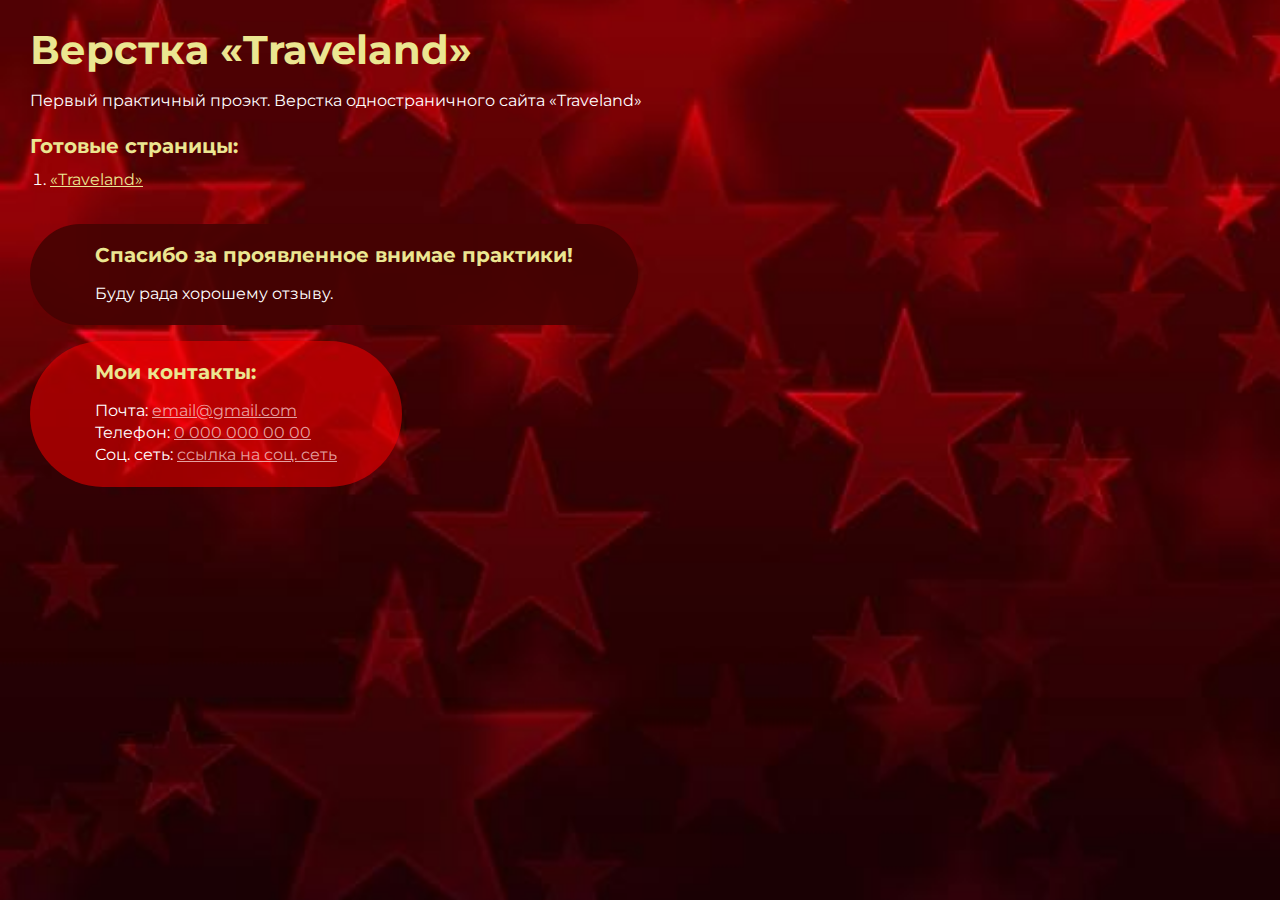
<file: index.html>
<!DOCTYPE html>
<html>

<head>
	<meta charset="UTF-8">
	<meta name="viewport" content="width=device-width, initial-scale=1.0">
	<title>Верстка «traveland»</title>
</head>

<body>
	<div class="rootpage">
		<h1>Верстка «Traveland»</h1>
		<div class="rootpage__info">
			Первый практичный проэкт. Верстка одностраничного сайта «Traveland»
		</div>
		<h2>Готовые страницы:</h2>
		<ol class="rootpage__list">
			<li><a target="_blank" href="home.html">«Traveland»</a></li>
		</ol>
		<div class="rootpage__tnx">
			<h2>Спасибо за проявленное внимае практики!</h2>
			<p>Буду рада хорошему отзыву.</p>
		</div>
		<div class="rootpage__contacts">
			<h2>Мои контакты:</h2>
			<p>Почта: <a href="mailto:email@gmail.com">email@gmail.com</a></p>
			<p>Телефон: <a href="tel:8800800800">0 000 000 00 00</a></p>
			<p>Соц. сеть: <a href="">ссылка на соц. сеть</a></p>
		</div>
	</div>
</body>
<style>
	@charset "UTF-8";
	@import url("https://fonts.googleapis.com/css?family=Montserrat:regular,700&display=swap");

	*,
	*::before,
	*::after {
		padding: 0px;
		margin: 0px;
		border: 0px;
		box-sizing: border-box;
	}

	html,
	body {
		height: 100%;
		margin: 0;
		padding: 0;
		min-width: 320px;
		width: 100%;
		color: #fff;
		background: url("img/jpg/hlavn.jpg") no-repeat;
		background-position: center center;
		background-size: cover;
		background-attachment: fixed;
	}

	body {
		font-family: Montserrat;
		font-size: 100%;
		line-height: 1;
		font-size: 1rem;
	}

	a {
		text-decoration: underline;
		color: #ebe691
	}

	a:visited {
		text-decoration: underline;
		color: #aaa768;
	}

	a:hover {
		text-decoration: none;
	}

	ul li {
		list-style: none;
	}

	img {
		vertical-align: top;
	}

	.wrapper {
		width: 100%;
		min-height: 100%;
		overflow: hidden;
	}

	.rootpage {
		padding: 30px;
		display: flex;
		flex-direction: column;
		align-items: flex-start;
	}

	@media (max-width: 767px) {
		.rootpage {
			padding: 30px 15px;
		}
	}

	h1 {
		color: #ebe691;
		font-size: 2.5rem;
		margin: 0px 0px 1.25rem 0px;
	}

	@media (max-width: 767px) {
		h1 {
			font-size: 1.85rem;
			margin: 0px 0px 1.25rem 0px;
		}
	}

	h2 {
		color: #ebe691;
		font-size: 1.25rem;
		margin: 0px 0px 1rem 0px;
	}

	@media (max-width: 767px) {
		h2 {
			font-size: 1.125rem;
			margin: 0px 0px 1rem 0px;
		}
	}

	.rootpage__info {
		line-height: 140%;
		margin: 0px 0px 1.5rem 0px;
	}

	.rootpage__list {
		margin: 0px 0px 2.25rem 1.25rem;
	}

	.rootpage__list li:not(:last-child) {
		margin: 0px 0px 15px 0px;
	}

	.rootpage__contacts,
	.rootpage__tnx {
		border-radius: 200px;
		padding: 20px 65px;
		line-height: 140%;
	}

	@media (max-width: 767px) {

		.rootpage__contacts,
		.rootpage__tnx {
			border-radius: 40px;
			padding: 20px;
		}
	}

	.rootpage__contacts {
		background: #f9000088;

	}

	.rootpage__contacts a {
		color: #f6c8c8cc;
	}

	.rootpage__tnx {
		background: #450202e5;
		margin: 0px 0px 1rem 0px;
	}
</style>

</html>
</file>
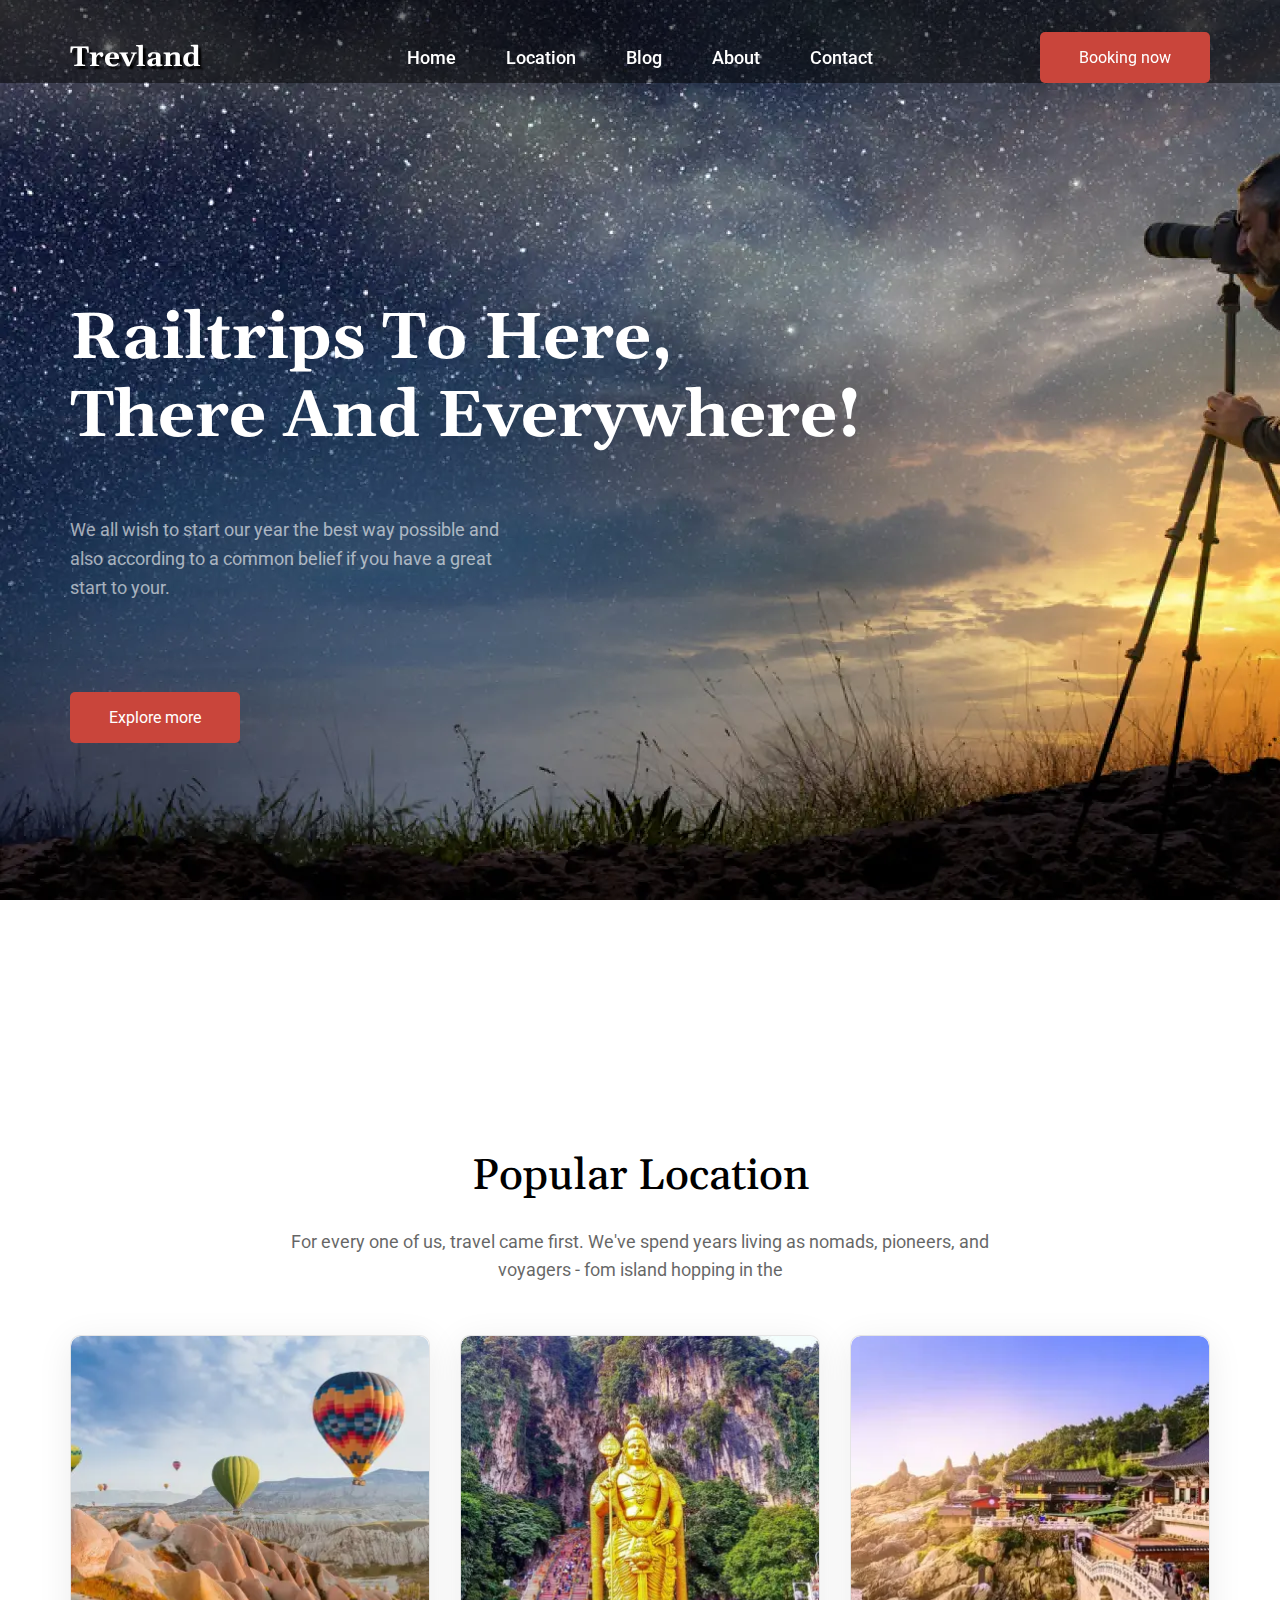
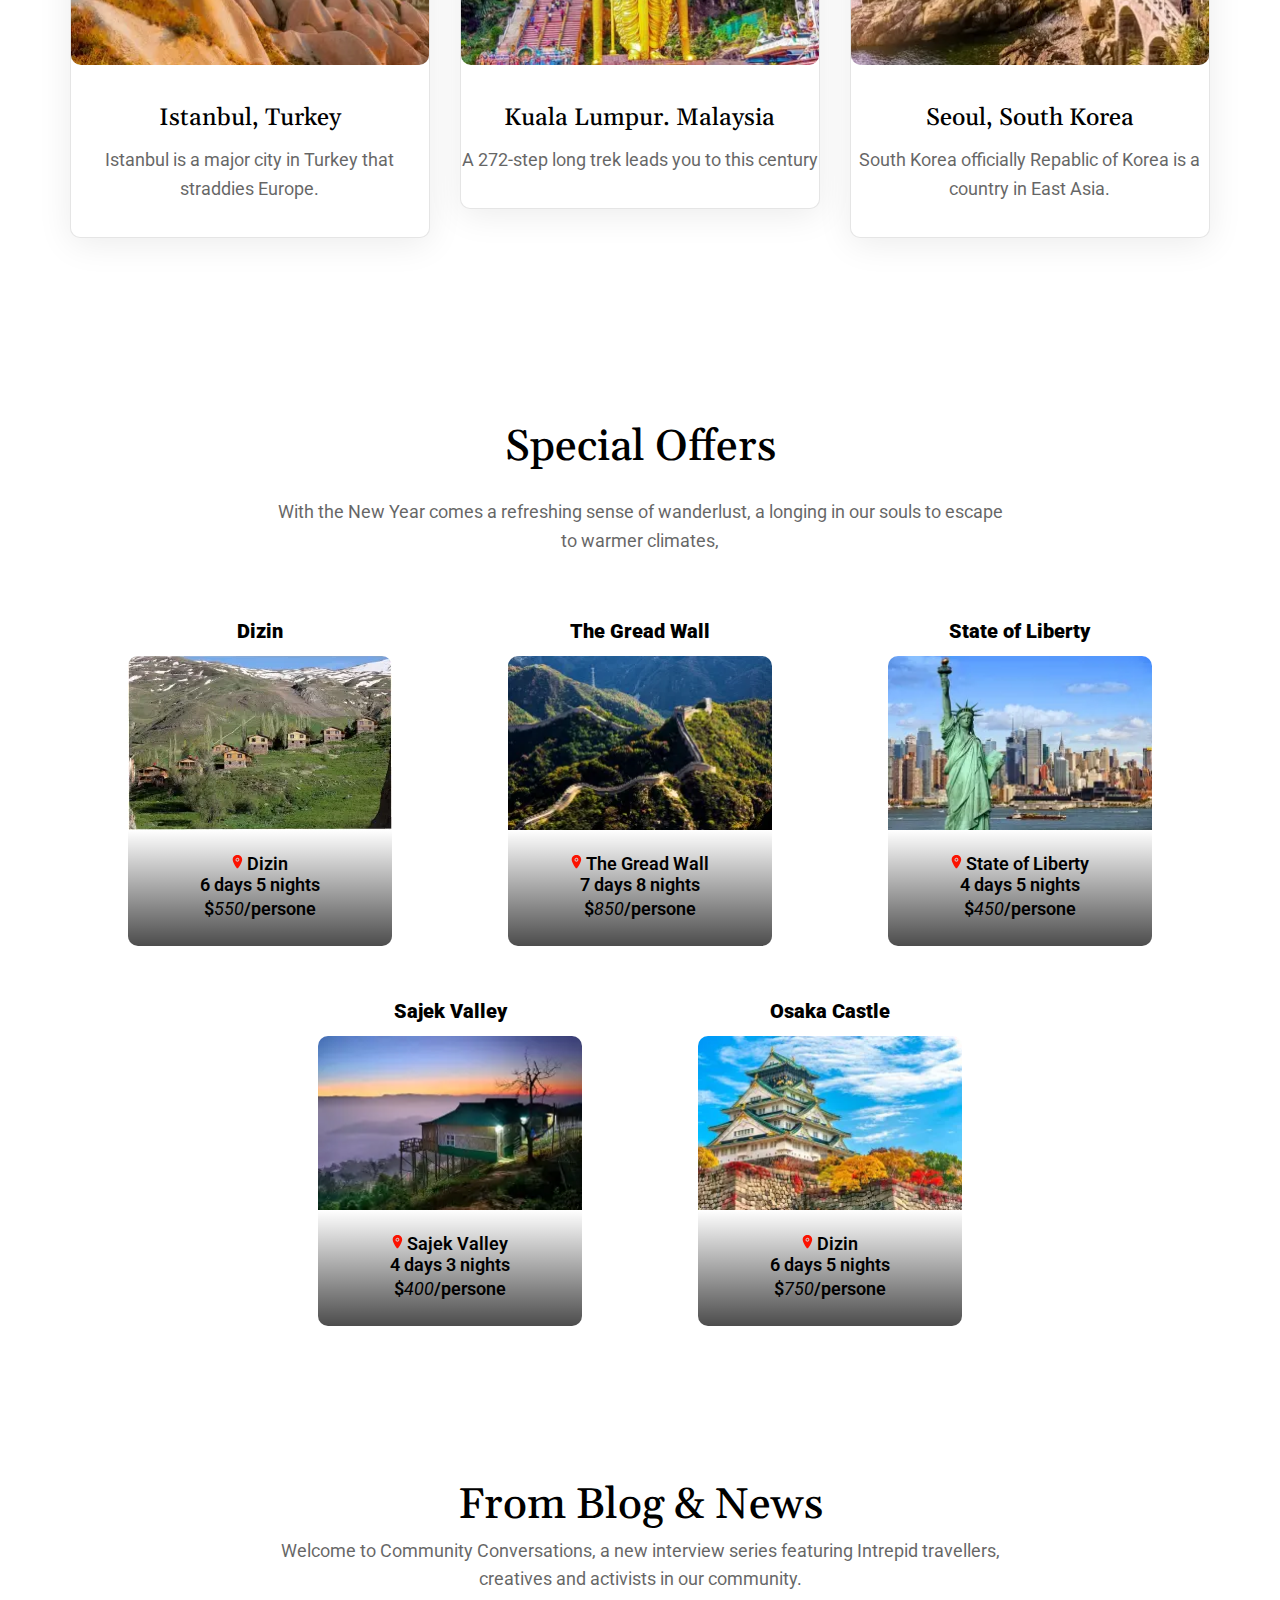
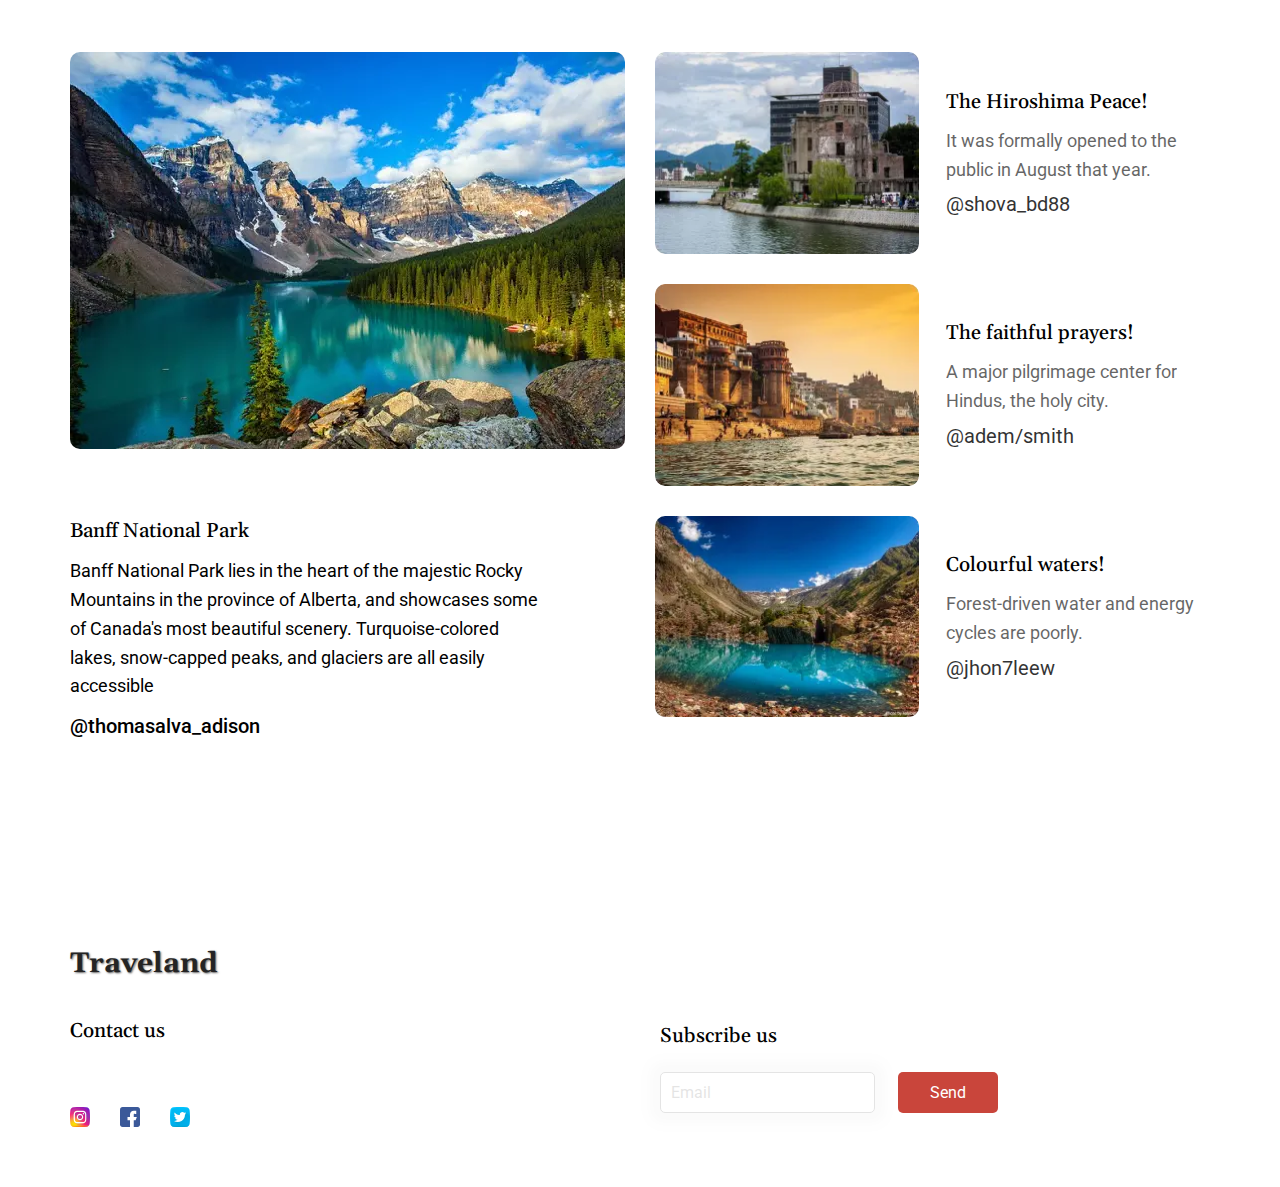
<file: home.html>
<!DOCTYPE html>
<html lang="ru">

<head>
	<title>Главная</title>
	<meta charset="UTF-8">
	<meta name="format-detection" content="telephone=no">
	<!-- <style>body{opacity: 0;}</style> -->
	<link rel="stylesheet" href="css/style.min.css?_v=20220529233107">
	<link rel="shortcut icon" href="favicon.ico">
	<!-- <meta name="robots" content="noindex, nofollow"> -->
	<meta name="viewport" content="width=device-width, initial-scale=1.0">
</head>

<body>
	<div class="wrapper">
		<header class="header">
			<div class="header__container">
				<a href="#" class="header__logo">Trevland</a>
				<div class="header__menu menu">
					<nav class="menu__body">
						<ul class="menu__list">
							<li class="menu__item"><a href="#" class="menu__link">Home</a></li>
							<li class="menu__item"><a href="#" class="menu__link">Location</a></li>
							<li class="menu__item"><a href="#" class="menu__link">Blog</a></li>
							<li class="menu__item"><a href="#" class="menu__link">About</a></li>
							<li class="menu__item"><a href="#" class="menu__link">Contact</a></li>
						</ul>
					</nav>
				</div>
				<a class="header__button button">Booking now</a>
				<button type="button" class="menu__icon icon-menu"><span></span></button>
			</div>
		</header>
		<main class="page">
			<div class="page__railtrips railtrips">
				<div class="railtrips__container">
					<h1 class="railtrips__title">Railtrips to here, there and everywhere!</h1>
					<div class="railtrips__text">We all wish to start our year the best way possible and also according to a
						common belief if you have a great start to
						your.</div>
					<a class="railtrips__button button">Explore more</a>
				</div>
			</div>
			<div class="page__popular popular">
				<div class="popular__container">
					<h2 class="popular__title">popular Location</h2>
					<div class="popular__text">For every one of us, travel came first. We've spend years living as
						nomads,
						pioneers, and voyagers - fom island hopping in the</div>
					<div class="popular__cards card">
						<div class="card__block">
							<div class="card__body">

								<a htef="#" class="card__image">

									<picture><source srcset="img/jpg/istanbul.webp" type="image/webp"><img class="card__img" src="img/jpg/istanbul.jpg" alt="istanbul"></picture>

								</a>
								<h3 class="card__title">istanbul, turkey</h3>
								<p class="card__text">Istanbul is a major city in Turkey that straddies Europe. </p>
							</div>
						</div>
						<div class="card__block">
							<div class="card__body">
								<a class="card__image" href="#">

									<picture><source srcset="img/jpg/kuala.webp" type="image/webp"><img class="card__img" src="img/jpg/kuala.jpg" alt="kuala"></picture>

								</a>
								<h3 class="card__title">kuala lumpur. malaysia</h3>
								<p class="card__text">A 272-step long trek leads you to this century</p>
							</div>
						</div>
						<div class="card__block">
							<div class="card__body">
								<a class="card__image">
									<picture><source srcset="img/jpg/seoul.webp" type="image/webp"><img class="card__img" src="img/jpg/seoul.jpg" alt="Seoul"></picture>

								</a>
								<h3 class="card__title">seoul, south korea</h3>
								<p class="card__text">South Korea officially Repablic of Korea is a country in East Asia.</p>
							</div>
						</div>
					</div>
				</div>
			</div>
			<div class="page__special-offers special-offers">
				<div class="special-offers__container">
					<h2 class="special-offers__title">
						special offers
					</h2>
					<div class="special-offers__text">
						With the New Year comes a refreshing sense of wanderlust, a longing in our souls to escape to warmer
						climates,
					</div>
					<div class="special-offers__menu">
						<div class="special-offers__item">
							<div class="special-offers__body">
								<h2 class="special-offers__subtitle">Dizin</h2>
								<a href="#" class="special-offers__image-ibg">
									<picture><source srcset="img/jpg/dizin.webp" type="image/webp"><img src="img/jpg/dizin.jpg" alt="dizin" class="special-offers__img"></picture>
								</a>
								<div class="special-offers__info">
									<div class="maps">
										<a href="https://goo.gl/maps/PmkqjJhzoZ4zQ5ZFA"><img class="special-offers__icon" src="img/icons/map.svg" alt="map"></a>
										<h6>Dizin</h6>
									</div>
									<p>6 days 5 nights</p>
									<p>$<span>550</span>/persone</p>
								</div>
							</div>
						</div>
						<div class="special-offers__item">
							<div class="special-offers__body">
								<h2 class="special-offers__subtitle">The Gread Wall</h2>
								<a href="#" class="special-offers__image-ibg">
									<picture><source srcset="img/jpg/china.webp" type="image/webp"><img src="img/jpg/china.jpg" alt="china" class="special-offers__img"></picture></a>
								<div class="special-offers__info">
									<div class="maps">
										<a href="https://goo.gl/maps/PmkqjJhzoZ4zQ5ZFA"><img class="special-offers__icon" src="img/icons/map.svg" alt="map"></a>
										<h6>The Gread Wall</h6>
									</div>
									<p>7 days 8 nights</p>
									<p>$<span>850</span>/persone</p>
								</div>
							</div>
						</div>
						<div class="special-offers__item">
							<div class="special-offers__body">
								<h2 class="special-offers__subtitle">State of Liberty</h2>
								<a href="#" class="special-offers__image-ibg">
									<picture><source srcset="img/jpg/usa.webp" type="image/webp"><img src="img/jpg/usa.jpg" alt="use" class="special-offers__img"></picture></a>

								<div class="special-offers__info">
									<div class="maps">
										<a href="https://goo.gl/maps/PmkqjJhzoZ4zQ5ZFA"><img class="special-offers__icon" src="img/icons/map.svg" alt="map"></a>
										<h6>State of Liberty</h6>
									</div>
									<p>4 days 5 nights</p>
									<p>$<span>450</span>/persone</p>
								</div>
							</div>
						</div>
						<div class="special-offers__item">
							<div class="special-offers__body">
								<h2 class="special-offers__subtitle">Sajek Valley</h2>
								<a href="#" class="special-offers__image-ibg">
									<picture><source srcset="img/jpg/sajekValley.webp" type="image/webp"><img class="special-offers__img" src="img/jpg/sajekValley.jpg" alt="dizin"></picture>
								</a>
								<div class="special-offers__info">
									<div class="maps">
										<a href="https://goo.gl/maps/PmkqjJhzoZ4zQ5ZFA"><img class="special-offers__icon" src="img/icons/map.svg" alt="map"></a>
										<h6>Sajek Valley</h6>
									</div>
									<p>4 days 3 nights</p>
									<p>$<span>400</span>/persone</p>
								</div>
							</div>
						</div>
						<div class="special-offers__item">
							<div class="special-offers__body">
								<h2 class="special-offers__subtitle">Osaka Castle</h2>
								<a href="#" class="special-offers__image-ibg">
									<picture><source srcset="img/jpg/osaka.webp" type="image/webp"><img src="img/jpg/osaka.jpg" alt="osaka" class="special-offers__img"></picture></a>

								<div class="special-offers__info">
									<div class="maps">
										<a href="https://goo.gl/maps/PmkqjJhzoZ4zQ5ZFA"><img class="special-offers__icon" src="img/icons/map.svg" alt="map"></a>
										<h6>Dizin</h6>
									</div>
									<p>6 days 5 nights</p>
									<p>$<span>750</span>/persone</p>
								</div>
							</div>
						</div>
					</div>
				</div>
			</div>


			<div class="page__news news">
				<div class="news__container">
					<h2 class="news__title">
						From Blog & News
					</h2>
					<div class="news__text">
						Welcome to Community Conversations, a new interview series featuring Intrepid travellers, creatives
						and activists in our
						community.
					</div>
					<div class="new__card">
						<div class="news__items item">
							<div class="item__block-big big-block">
								<div class="big-block__body">
									<a href="#" class="big-block__image">
										<picture><source srcset="img/jpg/canada-ontario-niagara.webp" type="image/webp"><img class="big-block__img" src="img/jpg/canada-ontario-niagara.jpg" alt="canada"></picture></a>
									<a href="#" class="big-block__subtitle">Banff National Park
									</a>
									<p class="big-block__subtext">Banff National Park lies in the heart of the majestic Rocky
										Mountains
										in the province of Alberta, and showcases some of
										Canada's most beautiful scenery. Turquoise-colored lakes, snow-capped peaks, and glaciers
										are all easily accessible
									</p>
									<div class="big-block__nick">@thomasalva_adison</div>
								</div>
							</div>
							<div class="item__block-small small-block">
								<div class="small-block__body">
									<div class="small-block__card">
										<a href="#" class="small-block__picture-ibg">
											<picture><source srcset="img/jpg/hiroshima-japan.webp" type="image/webp"><img src="img/jpg/hiroshima-japan.jpg" alt="hirosima"></picture>
										</a>
									</div>
									<div class="small-block__info">
										<a href="#" class="small-block__subtitle">The Hiroshima Peace!
										</a>
										<p class="small-block__subtext">It was formally opened to the public in August that
											year.
										</p>
										<div class="small-block__nick">@shova_bd88</div>
									</div>
								</div>
								<div class="small-block__body">
									<div class="small-block__card">
										<a href="#" class="small-block__picture-ibg">
											<picture><source srcset="img/jpg/india-top-attractions.webp" type="image/webp"><img class="small-block__image" src="img/jpg/india-top-attractions.jpg" alt="idia"></picture>
										</a>
									</div>
									<div class="small-block__info">
										<a href="#" class="small-block__subtitle">The faithful prayers!
										</a>
										<p class="small-block__subtext">A major pilgrimage center for Hindus, the holy city.</p>
										<div class="small-block__nick">@adem/smith</div>
									</div>
								</div>
								<div class="small-block__body">
									<div class="small-block__card">
										<a href="#" class="small-block__picture-ibg">
											<picture><source srcset="img/jpg/Naltar-lake-pakistan.webp" type="image/webp"><img class="small-block__image" src="img/jpg/Naltar-lake-pakistan.jpg" alt="pakistan"></picture>
										</a>
									</div>
									<div class="small-block__info">
										<a href="#" class="small-block__subtitle">Colourful waters!
										</a>
										<p class="small-block__subtext">Forest-driven water and energy cycles are poorly.</p>
										<div class="small-block__nick">@jhon7leew</div>
									</div>
								</div>
							</div>
						</div>
					</div>
				</div>
			</div>
		</main>
	</div>
	<div class="lk">
		<span></span>
	</div>
	<footer class="footer">
		<div class="footer__container">
			<div class="footer__logo">Traveland</div>
			<div class="footer__item">
				<div class="footer__contact contact">
					<div class="contact__body">
						<div class="contact__titl">Contact us</div>
						<div class="contact__sety">
							<a href="https://www.instagram.com/" class="contact__instagram">
								<img src="img/icons/insta.svg" alt="insta">
							</a>
							<a href="https://www.facebook.com/" class="contact__facebook">
								<img src="img/icons/fasebook.svg" alt="facebook">
							</a>
							<a href="https://twitter.com/?lang=ru" class="contact__twite">
								<img src="img/icons/twiter.svg" alt="">
							</a>
						</div>
					</div>
				</div>
				<div class="footer__subscript subscript">
					<div class="subscript__titl">Subscribe us</div>
					<form class="subscript__form form">
						<input class="form__input" type="email" name="email" value="Email" required="required">
						<input class="form__button" type="submit" name="submit_btn" value="Send">
					</form>
				</div>
			</div>
		</div>
	</footer>
	</div>
	<!-- 
<div id="popup" aria-hidden="true" class="popup">
	<div class="popup__wrapper">
		<div class="popup__content">
			<button data-close type="button" class="popup__close">Закрыть</button>
			<div class="popup__text">
			</div>
		</div>
	</div>
</div>
 -->

	<script src="js/app.min.js?_v=20220529233107"></script>
</body>

</html>
</file>
<file: css/style.min.css>
@charset "UTF-8";@import url(https://fonts.googleapis.com/css?family=Gelasio:regular,italic,500,700&display=swap);@import url(https://fonts.googleapis.com/css?family=Roboto:regular,500,700&display=swap);*{padding:0;margin:0;border:0}*,:after,:before{-webkit-box-sizing:border-box;box-sizing:border-box}body,html{height:100%;min-width:320px}body{color:#000;line-height:1;font-family:Roboto,sans-serif;font-size:.875rem;-ms-text-size-adjust:100%;-moz-text-size-adjust:100%;-webkit-text-size-adjust:100%;-webkit-font-smoothing:antialiased;-moz-osx-font-smoothing:grayscale}button,input,textarea{font-family:Roboto,sans-serif;font-size:inherit}button{cursor:pointer;color:inherit;background-color:inherit}a{color:inherit}a:link,a:visited{text-decoration:none}a:hover{text-decoration:none}ul li{list-style:none}img{vertical-align:top}h1,h2,h3,h4,h5,h6{font-weight:inherit;font-size:inherit}.lock body{overflow:hidden;-ms-touch-action:none;touch-action:none}.wrapper{min-height:100%;display:-webkit-box;display:-ms-flexbox;display:flex;-webkit-box-orient:vertical;-webkit-box-direction:normal;-ms-flex-direction:column;flex-direction:column;overflow:hidden}.wrapper>main{-webkit-box-flex:1;-ms-flex:1 1 auto;flex:1 1 auto}.wrapper>*{min-width:0}[class*=__container]{max-width:71.25rem;-webkit-box-sizing:content-box;box-sizing:content-box;margin:0 auto;padding:0 .9375rem}[class*=__title]{font-family:Gelasio,serif;max-width:374px;text-align:center;margin-bottom:20px;text-transform:capitalize;font-style:normal;font-weight:500;font-size:43px;line-height:140%}[class*=__text]{font-family:Roboto,sans-serif;max-width:735px;margin-bottom:50px;text-align:center;font-style:normal;font-weight:400;font-size:18px;line-height:160%;opacity:.6}[class*=-ibg]{position:relative}[class*=-ibg] img{-o-object-fit:cover;object-fit:cover;position:absolute;width:100%;height:100%;top:0;left:0}[class*=-ibg_contain] img{-o-object-fit:contain;object-fit:contain}.header{position:fixed;width:100%;z-index:50;top:0;left:0;font-family:Roboto;font-style:normal;color:#fff;padding-top:32px;background:rgba(0,0,0,.5)}.header__container{display:-webkit-box;display:-ms-flexbox;display:flex;-webkit-box-align:center;-ms-flex-align:center;align-items:center;height:51px;gap:10px}.header__logo{position:relative;z-index:2;-ms-flex-item-align:center;-ms-grid-row-align:center;align-self:center;font-family:Gelasio,serif;font-size:28px;font-weight:800;line-height:150%;-webkit-box-flex:0;-ms-flex:0 0 170px;flex:0 0 170px;width:170px;text-shadow:3px 3px 2px #000}.header__menu{-webkit-box-flex:1;-ms-flex:1 1 auto;flex:1 1 auto}.button{cursor:pointer;font-size:16px;position:relative;z-index:3;background:#c9453b;border-radius:5px;-webkit-box-flex:0;-ms-flex:0 0 170px;flex:0 0 170px;display:-webkit-inline-box;display:-ms-inline-flexbox;display:inline-flex;-ms-flex-item-align:center;-ms-grid-row-align:center;align-self:center;-webkit-box-pack:center;-ms-flex-pack:center;justify-content:center;-webkit-box-align:center;-ms-flex-align:center;align-items:center;width:170px;height:51px;-webkit-animation-name:shake;animation-name:shake}@-webkit-keyframes shake{0%,100%,50%{-webkit-transform:rotate(0);transform:rotate(0)}10%,30%{-webkit-transform:rotate(-7deg);transform:rotate(-7deg)}20%,40%{-webkit-transform:rotate(7deg);transform:rotate(7deg)}}@keyframes shake{0%,100%,50%{-webkit-transform:rotate(0);transform:rotate(0)}10%,30%{-webkit-transform:rotate(-7deg);transform:rotate(-7deg)}20%,40%{-webkit-transform:rotate(7deg);transform:rotate(7deg)}}.button:hover{-webkit-animation:shake 1.2s ease-in-out infinite;animation:shake 1.2s ease-in-out infinite}.menu__list{display:-webkit-box;display:-ms-flexbox;display:flex;gap:5px 50px;-ms-flex-wrap:wrap;flex-wrap:wrap;-webkit-box-align:center;-ms-flex-align:center;align-items:center;-webkit-box-pack:center;-ms-flex-pack:center;justify-content:center}.menu__link{font-weight:500;font-size:18px;line-height:150%;-webkit-transition:color .3s ease 0s;-o-transition:color .3s ease 0s;transition:color .3s ease 0s}.icon-menu{display:none}.footer__container{padding:60px 20px 60px 20px}.footer__logo{font-family:Gelasio,serif;font-size:28px;font-weight:800;line-height:150%;-webkit-box-flex:0;-ms-flex:0 0 170px;flex:0 0 170px;width:170px;color:#242424;text-shadow:1px 1px 2px #656565;margin:0 0 20px 0}.footer__item{display:-webkit-box;display:-ms-flexbox;display:flex;gap:40px}.footer__contact{-webkit-box-flex:0;-ms-flex:0 1 50%;flex:0 1 50%}.contact__titl{padding:10px 0 10px 0;font-family:Gelasio,serif;font-style:normal;font-weight:500;font-size:20px;line-height:160%;margin:0 0 50px 0}.contact__sety{display:-webkit-box;display:-ms-flexbox;display:flex;-webkit-box-flex:0;-ms-flex:0 1 33.3333%;flex:0 1 33.3333%;gap:30px}.subscript{-webkit-box-flex:0;-ms-flex:0 1 50%;flex:0 1 50%;-webkit-box-orient:vertical;-webkit-box-direction:normal;-ms-flex-direction:column;flex-direction:column;-ms-flex-item-align:center;-ms-grid-row-align:center;align-self:center;-webkit-box-pack:center;-ms-flex-pack:center;justify-content:center}.subscript__titl{padding:0;font-family:Gelasio,serif;font-style:normal;font-weight:500;font-size:20px;line-height:160%;margin:0 0 20px 0}.subscript .form__input{margin:0 20px 0 0;padding:0 0 0 10px;font-weight:400;font-size:16px;line-height:150%;color:#000;opacity:.1;border:1px solid #000;-webkit-box-shadow:0 0 10px 10px rgba(0,0,0,.15);box-shadow:0 0 10px 10px rgba(0,0,0,.15);border-radius:5px;height:41px;max-width:100%}.subscript .form__button{cursor:pointer;font-size:16px;position:relative;z-index:3;color:#fff;background:#c9453b;border-radius:5px;-webkit-box-flex:0;-ms-flex:0 0 100px;flex:0 0 100px;display:-webkit-inline-box;display:-ms-inline-flexbox;display:inline-flex;-ms-flex-item-align:center;-ms-grid-row-align:center;align-self:center;-webkit-box-pack:center;-ms-flex-pack:center;justify-content:center;-webkit-box-align:center;-ms-flex-align:center;align-items:center;width:100px;height:41px}.page{background:#fff}.no-webp .page__railtrips{background:url(../img/jpg/fon2.jpg) no-repeat}.page__railtrips{color:#fff;background-position:center center;background-size:cover;background-attachment:fixed;top:-10%;left:0;width:100%;height:110%}.railtrips__container{padding:300px 20px 244px 20px}.railtrips__container :not(:last-child){padding-bottom:40px}.railtrips__title{max-width:804px;-webkit-box-flex:1;-ms-flex:1 1 804px;flex:1 1 804px;text-align:left;font-weight:700;font-size:65px;line-height:120%}.railtrips__text{max-width:458px;-webkit-box-flex:1;-ms-flex:1 1 458px;flex:1 1 458px;text-align:left;font-size:18px;line-height:160%;opacity:.6}.page__popular{padding:140px 0 0 0}.popular__container{padding:20px 0 20px 0;color:#000;display:-webkit-box;display:-ms-flexbox;display:flex;-webkit-box-orient:vertical;-webkit-box-direction:normal;-ms-flex-direction:column;flex-direction:column;-webkit-box-align:center;-ms-flex-align:center;align-items:center;-webkit-box-pack:center;-ms-flex-pack:center;justify-content:center}.card{display:-webkit-box;display:-ms-flexbox;display:flex;margin:0 -15px 0 -15px;-ms-flex-wrap:wrap;flex-wrap:wrap}.card__block{padding:0 15px 0 15px;-webkit-box-flex:0;-ms-flex:0 1 33.333%;flex:0 1 33.333%}.card__body{-webkit-box-shadow:0 6px 35px rgba(0,0,0,.08);box-shadow:0 6px 35px rgba(0,0,0,.08);border:1px solid rgba(0,0,0,.1);background:#fff;border-radius:10px;overflow:hidden;display:-webkit-box;display:-ms-flexbox;display:flex;-webkit-box-orient:vertical;-webkit-box-direction:normal;-ms-flex-direction:column;flex-direction:column;position:relative}.card__body:hover{-webkit-box-shadow:1px 3px 20px #aaa8a8;box-shadow:1px 3px 20px #aaa8a8;-webkit-transform:translate(2deg);-ms-transform:translate(2deg);transform:translate(2deg)}.card__image{margin:0 0 35px 0;padding:0 0 91.9444444% 0;position:relative}.card__img{width:100%;height:100%;-o-object-fit:cover;object-fit:cover;position:absolute;top:0;left:0;-o-object-position:center;object-position:center;border-radius:10px}.card__title{font-weight:500;font-size:24px;line-height:150%;text-transform:capitalize;text-align:center;margin:0 0 10px 0}.card__text{font-size:18px;line-height:160%;text-align:center;opacity:.6;margin:0 0 33px 0}.special-offers{padding-top:140px}.special-offers__container{padding:20px 0 20px 0}.special-offers__title{margin:0 auto 20px auto}.special-offers__text{margin:0 auto 50px auto}.special-offers__menu{display:-webkit-box;display:-ms-flexbox;display:flex;-ms-flex-wrap:wrap;flex-wrap:wrap;-webkit-box-pack:center;-ms-flex-pack:center;justify-content:center;gap:40px 0}.special-offers__item{display:-webkit-box;display:-ms-flexbox;display:flex;-webkit-box-flex:0;-ms-flex:0 1 33.333%;flex:0 1 33.333%;-webkit-box-align:center;-ms-flex-align:center;align-items:center;-webkit-box-pack:center;-ms-flex-pack:center;justify-content:center}.special-offers__body{position:relative;display:-webkit-box;display:-ms-flexbox;display:flex;-webkit-box-flex:0;-ms-flex:0 1 264px;flex:0 1 264px;-webkit-box-orient:vertical;-webkit-box-direction:normal;-ms-flex-direction:column;flex-direction:column;-webkit-box-pack:center;-ms-flex-pack:center;justify-content:center}.special-offers__subtitle{text-align:center;font-size:20px;font-weight:900;padding:15px 0}.special-offers__image-ibg{padding:0 0 66.0306% 0}.special-offers__img{border-radius:10px 10px 0 0;-o-object-position:center;object-position:center}.special-offers__img:hover{border-radius:10px 10px 10px 10px;width:calc(99% + 1px);-webkit-transition:opacity .35s,-webkit-transform .35s;transition:opacity .35s,-webkit-transform .35s;-o-transition:opacity .35s,transform .35s;transition:opacity .35s,transform .35s;transition:opacity .35s,transform .35s,-webkit-transform .35s;-webkit-transform:scale(1.1);-ms-transform:scale(1.1);transform:scale(1.1)}.special-offers__info{background:-webkit-gradient(linear,left top,left bottom,from(rgba(0,0,0,0)),to(rgba(0,0,0,.7)));background:-o-linear-gradient(top,rgba(0,0,0,0) 0,rgba(0,0,0,.7) 100%);background:linear-gradient(to bottom,rgba(0,0,0,0) 0,rgba(0,0,0,.7) 100%);border-radius:0 0 10px 10px;padding:25px 0;width:100%;text-align:center;font-size:18px;color:#000;font-weight:600}.special-offers__info p{line-height:24px;width:100%}.special-offers__info span{font-style:italic;font-weight:400}.special-offers__icon{height:14px;width:11px}.special-offers h6{display:inline}.page__news{padding:130px 0 142px 0}.news__container{padding:0 20px 0 20px}.news__title{margin:0 auto}.news__text{margin:0 auto}.news__card{display:-webkit-box;display:-ms-flexbox;display:flex;-ms-flex-wrap:wrap;flex-wrap:wrap;-webkit-box-align:stretch;-ms-flex-align:stretch;align-items:stretch}.item{display:-webkit-box;display:-ms-flexbox;display:flex;gap:30px;margin-top:58px}.item__block-big:hover{border-radius:10px;-webkit-box-shadow:1px 3px 20px #aaa8a8;box-shadow:1px 3px 20px #aaa8a8;-webkit-transform:translate(2deg);-ms-transform:translate(2deg);transform:translate(2deg)}.item__block-big:hover .big-block__subtext{padding:0 10px 0 10px}.item__block-big:hover .big-block__subtitle{padding:0 10px 0 10px}.item__block-big:hover .big-block__nick{padding:0 10px 10px 10px}.big-block{-webkit-box-flex:0;-ms-flex:0 1 50%;flex:0 1 50%}.big-block__body{display:-webkit-box;display:-ms-flexbox;display:flex;-webkit-box-orient:vertical;-webkit-box-direction:normal;-ms-flex-direction:column;flex-direction:column;position:relative;overflow:hidden}.big-block__image{margin:0 0 33px 0;padding:0 0 71.5315% 0;position:relative}.big-block__img{width:100%;height:100%;-o-object-fit:cover;object-fit:cover;position:absolute;top:0;left:0;-o-object-position:center;object-position:center;border-radius:10px}.big-block__subtitle{padding-top:33px;font-family:Gelasio,serif;font-style:normal;font-weight:500;font-size:20px;line-height:160%}.big-block__subtext{margin-top:10px;max-width:470px;font-family:Roboto,sans-serif;font-style:normal;font-weight:400;font-size:18px;line-height:160%}.big-block__subtext .block-big:hover .block-big__subtext{padding:10px 0 10px 0;background-color:#000}.big-block__nick{margin-top:10px;font-weight:500;font-size:20px;line-height:150%}.small-block{-webkit-box-flex:0;-ms-flex:0 1 50%;flex:0 1 50%;-ms-flex-wrap:wrap;flex-wrap:wrap}.small-block__body{display:-webkit-box;display:-ms-flexbox;display:flex;-webkit-box-flex:0;-ms-flex:0 1 50%;flex:0 1 50%;gap:27px;overflow:hidden;margin-bottom:30px;-webkit-box-align:center;-ms-flex-align:center;align-items:center;gap:27px;position:relative}.small-block__body:last-child{margin-bottom:0}.small-block__body:hover{-webkit-box-shadow:1px 3px 20px #aaa8a8;box-shadow:1px 3px 20px #aaa8a8;-webkit-transform:translate(2deg);-ms-transform:translate(2deg);transform:translate(2deg);border-radius:10px}.small-block__card{display:-webkit-box;display:-ms-flexbox;display:flex;-webkit-box-flex:0;-ms-flex:0 1 100%;flex:0 1 100%;-webkit-box-orient:vertical;-webkit-box-direction:normal;-ms-flex-direction:column;flex-direction:column;position:relative}.small-block__picture-ibg{padding:0 0 76.4258555% 0}.small-block img{-o-object-position:center;object-position:center;border-radius:10px}.small-block__info{-webkit-box-flex:0;-ms-flex:0 1 100%;flex:0 1 100%}.small-block__subtitle{font-family:Gelasio,serif;font-style:normal;font-weight:500;font-size:20px;line-height:150%}.small-block__subtext{margin-top:10px;font-style:normal;font-weight:400;font-size:18px;line-height:160%;color:#000;opacity:.6}.small-block__nick{margin-top:5px;font-style:normal;font-weight:400;font-size:20px;line-height:150%;color:#000;opacity:.8}@media (max-width:61.99875em){.header{padding-top:28px}.header__logo{font-size:22px;-webkit-box-flex:0;-ms-flex:0 0 140px;flex:0 0 140px;width:140px}.button{font-size:14px;padding:0 26px 0 26px;-webkit-box-flex:0;-ms-flex:0 0 140px;flex:0 0 140px;width:140px}.menu__list{gap:3px 30px}.footer__container{padding:50px 40px 50px 40px}.footer__logo{font-size:22px;-webkit-box-flex:0;-ms-flex:0 0 140px;flex:0 0 140px;width:140px}.footer__item{gap:25px}.subscript .form__button{font-size:14px;padding:0 26px 0 26px;-webkit-box-flex:0;-ms-flex:0 0 80px;flex:0 0 80px;width:80px}.railtrips__container{padding:180px 0 184px 20px}.railtrips__container :not(:last-child){padding-bottom:30px}.railtrips__title{font-size:53px;-webkit-box-flex:1;-ms-flex:1 1 604px;flex:1 1 604px}.railtrips__text{font-size:18px}.page__popular{padding-top:110px}.card{row-gap:40px}.card__block{-webkit-box-flex:0;-ms-flex:0 1 50%;flex:0 1 50%}.card__title{grid-area:title;-ms-grid-row-align:center;align-self:center;margin:0}.card__text{padding:0 10px}.special-offers{padding-top:110px}.special-offers__menu{gap:20px}.page__news{padding:100px 0 100px 0}.item{margin-top:46px}.big-block__subtext{font-size:16px;line-height:140%}.big-block__nick{font-size:16px;line-height:130%;margin-bottom:15px}.small-block__subtitle{font-size:18px;line-height:130%}.small-block__subtext{font-size:16px;line-height:120%;margin-top:8px}}@media (max-width:47.99875em){.header{padding-top:22px}.header__container{gap:20px;height:51px}.menu__body{position:fixed;overflow:auto;width:100%;height:100%;top:0;left:-100%;-webkit-transition:left .3s ease 0s;-o-transition:left .3s ease 0s;transition:left .3s ease 0s;background-color:#252836;padding-top:120px;border-bottom:1.875rem;padding-right:.9375rem;padding-left:.9375rem}.menu__body::before{content:"";top:0;position:fixed;width:100%;left:-100%;-webkit-transition:left .3s ease 0s;-o-transition:left .3s ease 0s;transition:left .3s ease 0s}.menu-open .menu__body{left:0}.menu-open .menu__body::before{left:0}.menu__list{-webkit-box-orient:vertical;-webkit-box-direction:normal;-ms-flex-direction:column;flex-direction:column;font-size:2.1875rem}.icon-menu{display:block;position:relative;width:30px;height:18px;cursor:pointer;z-index:5}.icon-menu span,.icon-menu::after,.icon-menu::before{content:"";-webkit-transition:all .3s ease 0s;-o-transition:all .3s ease 0s;transition:all .3s ease 0s;left:0;position:absolute;width:100%;height:2px;background-color:#fff}.icon-menu::before{top:0}.icon-menu::after{bottom:0}.icon-menu span{top:calc(50% - 1px)}.menu-open .icon-menu span{-webkit-transform:scale(0);-ms-transform:scale(0);transform:scale(0)}.menu-open .icon-menu::before{-webkit-transform:rotate(-45deg);-ms-transform:rotate(-45deg);transform:rotate(-45deg);top:calc(50% - 1px)}.menu-open .icon-menu::after{-webkit-transform:rotate(45deg);-ms-transform:rotate(45deg);transform:rotate(45deg);bottom:calc(50% - 1px)}.footer__container{padding:30px 30px 30px 30px}.footer__item{gap:5px}.subscript .form__input{width:130px;font-size:14px;height:30px;margin-right:8px;line-height:100%}.subscript .form__button{height:30px;-webkit-box-flex:0;-ms-flex:0 0 60px;flex:0 0 60px;width:60px;line-height:100%}.railtrips__container{padding:180px 15px 100px 15px}.railtrips__container :not(:last-child){padding-bottom:20px}.railtrips__title{font-size:45px;line-height:120%}.railtrips__text{font-size:16px;line-height:140%;-webkit-box-flex:1;-ms-flex:1 1 360px;flex:1 1 360px}.page__popular{padding-top:80px}.card{display:block}.card :not(:last-child){margin-bottom:20px}.card__body{display:-ms-grid;display:grid;-ms-grid-columns:331px 1fr;grid-template-columns:331px 1fr;-ms-grid-rows:100px 1fr;grid-template-rows:100px 1fr;grid-template-areas:"image title" "image text";-webkit-box-align:center;-ms-flex-align:center;align-items:center}.card__image{margin:0;grid-area:image;-ms-grid-row-align:stretch;align-self:stretch;height:100%}.card__title{-ms-flex-item-align:end;-ms-grid-row-align:end;align-self:end}.card__text{grid-area:text;padding:0 20px;-ms-grid-row-align:center;align-self:center}.special-offers{padding-top:80px}.page__news{padding:70px 0 60px 0}.item{display:block;margin-top:30px;display:block}.big-block__body{-webkit-box-shadow:0 6px 35px rgba(0,0,0,.08);box-shadow:0 6px 35px rgba(0,0,0,.08);border:1px solid rgba(0,0,0,.1);background:#fff;border-radius:10px}.big-block__image{margin:0 0 20px 0}.big-block__subtitle{margin-top:0;padding:0 15px 0 15px}.big-block__subtext{padding:0 15px 0 15px;font-size:15px;line-height:130%}.big-block__nick{padding:0 15px 0 15px;font-size:14px;line-height:120%}.small-block{margin-top:20px}.small-block__body{display:block;-webkit-box-shadow:0 6px 35px rgba(0,0,0,.08);box-shadow:0 6px 35px rgba(0,0,0,.08);border:1px solid rgba(0,0,0,.1);background:#fff;border-radius:10px}.small-block__body:hover{-webkit-box-shadow:1px 3px 20px #aaa8a8;box-shadow:1px 3px 20px #aaa8a8;-webkit-transform:translate(2deg);-ms-transform:translate(2deg);transform:translate(2deg)}.small-block__card{margin:0 0 20px 0}.small-block__subtitle{padding:0 15px 0 15px;font-size:16px;line-height:120%}.small-block__subtext{padding:0 15px 0 15px;font-size:15px;line-height:130%}.small-block__nick{margin:5px 0 10px 0;padding:0 15px 0 15px;font-size:16px;line-height:120%}.card__title{-ms-grid-row:1;-ms-grid-column:2}}@media (max-width:47.99875em){.card__image{-ms-grid-row:1;-ms-grid-row-span:2;-ms-grid-column:1}.card__text{-ms-grid-row:2;-ms-grid-column:2}}@media (max-width:47.99875em) and (max-width:47.99875em){.menu__body::before{height:61px}}@media (max-width:29.99875em){.header{padding-top:18px}.header__logo{-webkit-box-flex:0;-ms-flex:0 0 100px;flex:0 0 100px;width:100px;line-height:100%}.button{-webkit-box-flex:0;-ms-flex:0 0 100px;flex:0 0 100px;width:100px;line-height:100%}.footer__container{padding:20px 20px 20px 20px;background:rgba(0,0,0,.1)}.footer__logo{-webkit-box-flex:0;-ms-flex:0 0 100px;flex:0 0 100px;width:100px;line-height:100%}.footer__item{display:block;max-width:100%}.footer__contact{margin-bottom:20px}.contact__body{display:-webkit-box;display:-ms-flexbox;display:flex;-webkit-box-flex:0;-ms-flex:0 1 50%;flex:0 1 50%;gap:20px;-webkit-box-align:center;-ms-flex-align:center;align-items:center}.contact__titl{padding:0;margin:0}.subscript .form__input{width:170px;background-color:#fff}.railtrips__container{padding:120px 15px 40px 15px}.railtrips__title{font-size:30px;line-height:110%}.railtrips__text{font-size:14px;line-height:120%}.page__popular{padding-top:30px;background:rgba(0,0,0,.1)}.card__body{display:-webkit-box;display:-ms-flexbox;display:flex;-webkit-box-orient:vertical;-webkit-box-direction:normal;-ms-flex-direction:column;flex-direction:column;-webkit-box-align:center;-ms-flex-align:center;align-items:center;-webkit-box-pack:center;-ms-flex-pack:center;justify-content:center}.card__image{position:relative;display:-webkit-box;display:-ms-flexbox;display:flex;-webkit-box-orient:vertical;-webkit-box-direction:normal;-ms-flex-direction:column;flex-direction:column;-webkit-box-align:center;-ms-flex-align:center;align-items:center;-webkit-box-pack:center;-ms-flex-pack:center;justify-content:center}.card__title{-ms-flex-item-align:center;-ms-grid-row-align:center;align-self:center}.card__text{background:-webkit-gradient(linear,left top,left bottom,from(rgba(0,0,0,0)),to(rgba(0,0,0,.5)));background:-o-linear-gradient(top,rgba(0,0,0,0) 0,rgba(0,0,0,.5) 100%);background:linear-gradient(to bottom,rgba(0,0,0,0) 0,rgba(0,0,0,.5) 100%);margin:0}.special-offers{padding-top:50px;background:rgba(0,0,0,.1)}.special-offers__item{-webkit-box-flex:0;-ms-flex:0 1 100%;flex:0 1 100%}.page__news{padding:40px 0 30px 0;background:rgba(0,0,0,.1)}.item{margin-top:22px}.big-block__image{margin:0 0 14px 0}.big-block__subtitle{padding:0 10px 0 10px;font-size:16px;line-height:130%;margin-top:18px}.big-block__subtext{padding:0 10px 0 10px;font-size:14px;line-height:130%}.big-block__nick{padding:0 10px 0 10px}.small-block__subtitle{padding:0 10px 0 10px;font-size:16px;line-height:130%;margin-top:18px}.small-block__subtext{padding:0 10px 0 10px;font-size:14px;line-height:120%}.small-block__nick{padding:0 10px 0 10px;font-size:14px;line-height:120%}}@media (any-hover:hover){.menu__link:hover{color:rgba(255,255,255,.6)}}.webp .page__railtrips{background:url(../img/jpg/fon2.webp) no-repeat}
</file>
